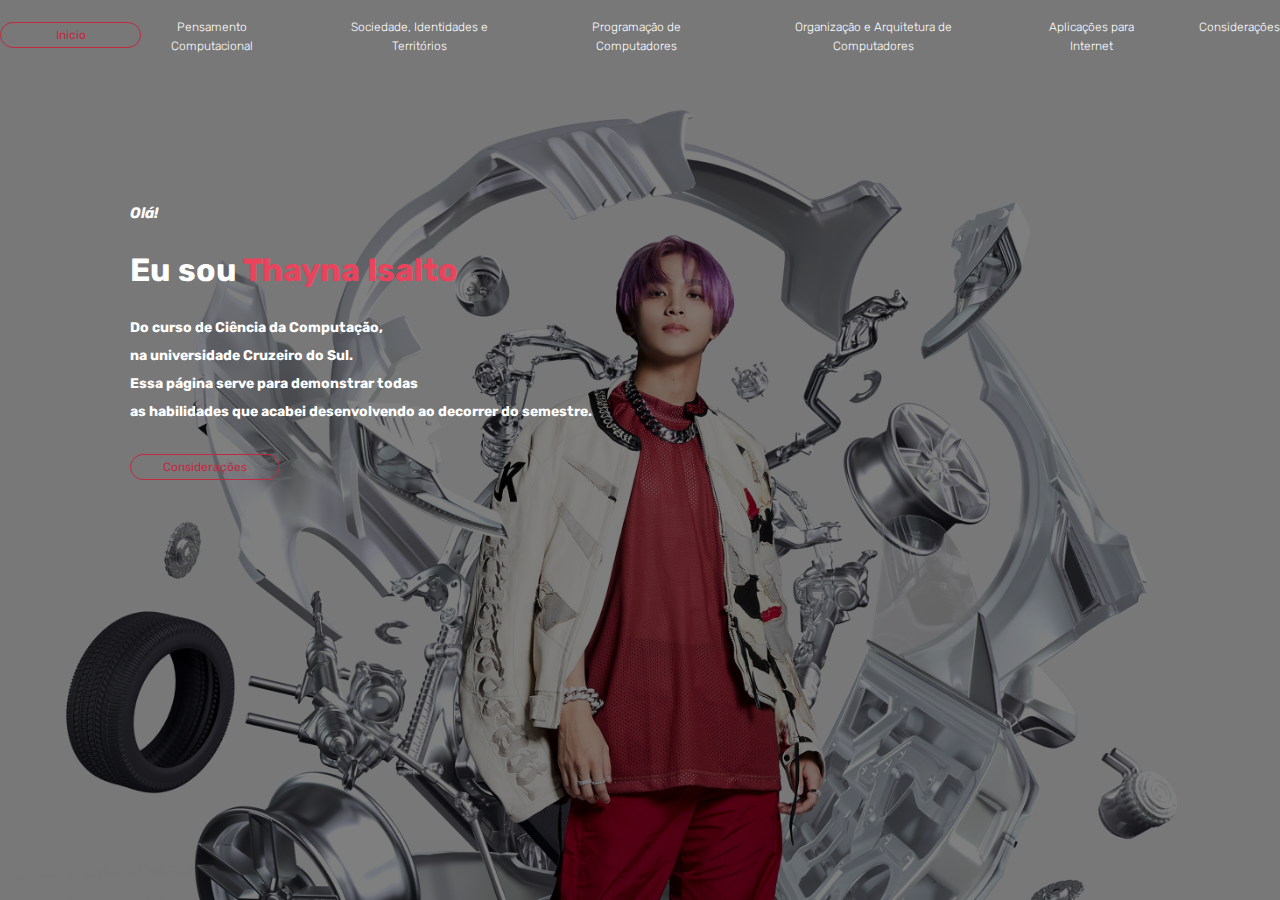
<file: index.html>
<!DOCTYPE html>
<html lang="pt-br">
<head>
    <meta charset="UTF-8">
    <meta http-equiv="X-UA-Compatible" content="IE=edge">
    <meta name="viewport" content="width=device-width, initial-scale=1.0">
    <link rel="stylesheet" href="style.css">
    <link rel="shortcut icon" href="logo.ico" type="image/x-icon">
    <title>Habilidades do Semestre</title>
</head>
<body>

    <div class="background">
        <header>
            <button>Inicio</button>
            <div class="cabeçalho-link">
                <li>
                    <a href="pensamento.html">Pensamento Computacional</a>
                </li>
                <li>
                    <a href="sociedade.html">Sociedade, Identidades e Territórios</a>
                </li>
                <li>
                    <a href="programacao.html">Programação de Computadores</a>
                </li>
                <li>
                    <a href="arquitetura.html">Organização e Arquitetura de Computadores</a>
                </li>
                <li>
                    <a href="aplicacoes.html">Aplicações para Internet</a>
                </li>
                <li>
                    <a href="adicional.html">Considerações</a>
                </li>
            </div>
        </header>
        <div class="container-text">
            <div class="text">
                <h3><em>Olá!</em></h3><br>
                <h1>Eu sou <span>Thayna Isalto</span></h1><br>
                <h4>Do curso de Ciência da Computação,</h4>
                <h4>na universidade Cruzeiro do Sul.</h4>
                <h4>Essa página serve para demonstrar todas</h4>
                <h4>as habilidades que acabei desenvolvendo ao decorrer do semestre.</h4><br>
                <button class="btn">Considerações</button>
            </div>
        </div>
    </div>
</body>
</html>
</file>
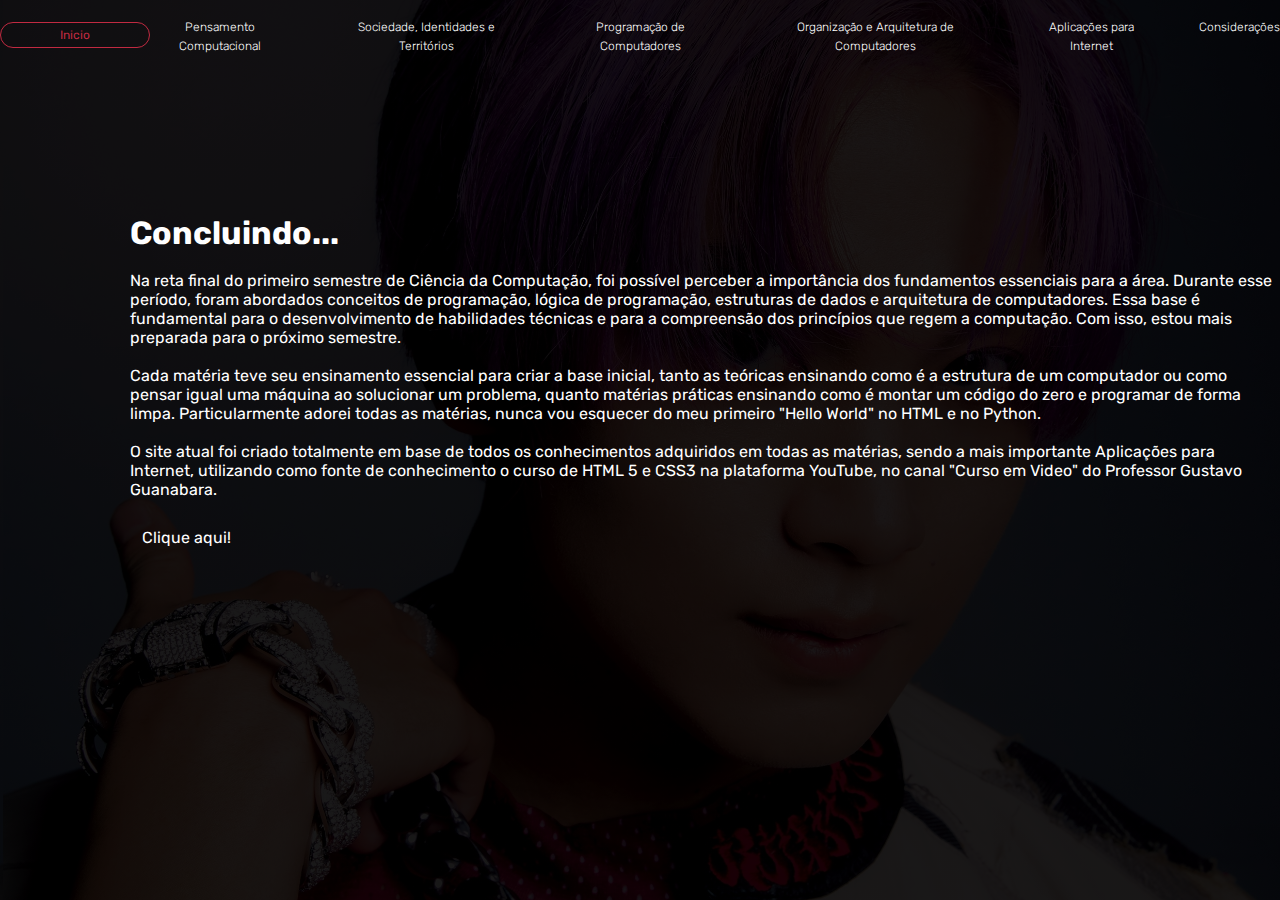
<file: adicional.html>
<!DOCTYPE html>
<html lang="pt-br">
<head>
    <meta charset="UTF-8">
    <meta http-equiv="X-UA-Compatible" content="IE=edge">
    <meta name="viewport" content="width=device-width, initial-scale=1.0">
    <link rel="stylesheet" href="style.css">
    <link rel="shortcut icon" href="logo.ico" type="image/x-icon">
    <link rel="stylesheet" href="https://cdnjs.cloudflare.com/ajax/libs/font-awesome/6.1.0/css/all.min.css" integrity="sha512-10/jx2EXwxxWqCLX/hHth/vu2KY3jCF70dCQB8TSgNjbCVAC/8vai53GfMDrO2Emgwccf2pJqxct9ehpzG+MTw==" crossorigin="anonymous" referrerpolicy="no-referrer" />
    <title>Considerações</title>
</head>
<body>

    <div class="background2">
        <header>
            <a href="index.html"><button>Inicio</button></a>
            <div class="cabeçalho-link">
                <li>
                    <a href="pensamento.html">Pensamento Computacional</a>
                </li>
                <li>
                    <a href="sociedade.html">Sociedade, Identidades e Territórios</a>
                </li>
                <li>
                    <a href="programacao.html">Programação de Computadores</a>
                </li>
                <li>
                    <a href="arquitetura.html">Organização e Arquitetura de Computadores</a>
                </li>
                <li>
                    <a href="aplicacoes.html">Aplicações para Internet</a>
                </li>
                <li>
                    <a href="adicional.html">Considerações</a>
                </li>
            </div>
        </header>
        <div class="container-text">
            <div class="text">
                <h1>Concluindo...</h1>
                <br>
                <p style="color: white;">Na reta final do primeiro semestre de Ciência da Computação, foi possível perceber a importância dos fundamentos essenciais para a área. Durante esse período, foram abordados conceitos de programação, lógica de programação, estruturas de dados e arquitetura de computadores. Essa base é fundamental para o desenvolvimento de habilidades técnicas e para a compreensão dos princípios que regem a computação. Com isso, estou mais preparada para o próximo semestre.</p><br>
                <p style="color: white;">Cada matéria teve seu ensinamento essencial para criar a base inicial, tanto as teóricas ensinando como é a estrutura de um computador ou como pensar igual uma máquina ao solucionar um problema, quanto matérias práticas ensinando como é montar um código do zero e programar de forma limpa. Particularmente adorei todas as matérias, nunca vou esquecer do meu primeiro "Hello World" no HTML e no Python.</p><br>
                <p style="color: white;">O site atual foi criado totalmente em base de todos os conhecimentos adquiridos em todas as matérias, sendo a mais importante Aplicações para Internet, utilizando como fonte de conhecimento o curso de HTML 5 e CSS3 na plataforma YouTube, no canal "Curso em Video" do Professor Gustavo Guanabara.</p><br>
        </div>
        <div class="redes-social">
            <a href="https://www.youtube.com/@CursoemVideo"><i class="fa-brands fa-youtube"></i></a><a style="color: white;">Clique aqui!</a>
        </div>
    </div>
</body>
</html>
</file>
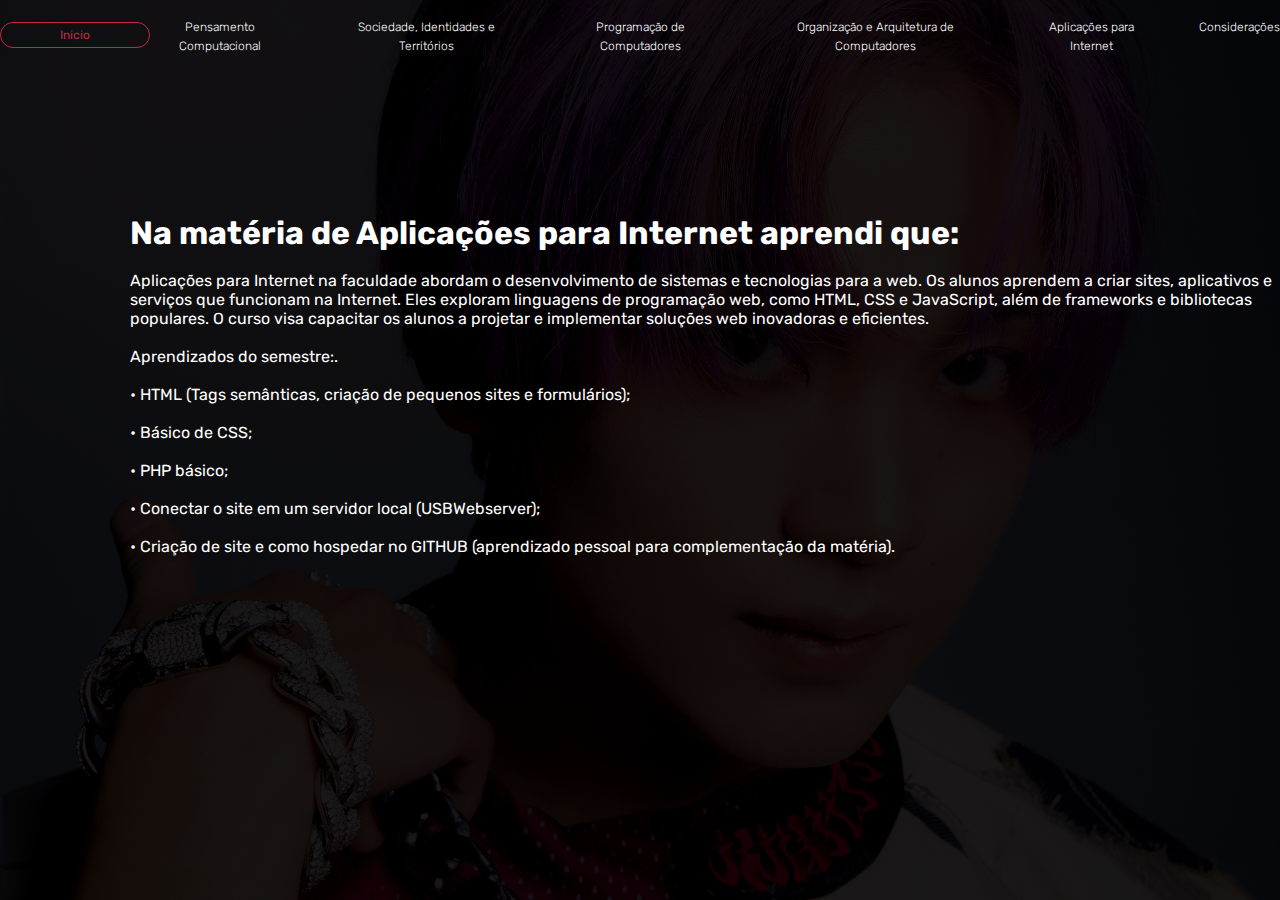
<file: aplicacoes.html>
<!DOCTYPE html>
<html lang="pt-br">
<head>
    <meta charset="UTF-8">
    <meta http-equiv="X-UA-Compatible" content="IE=edge">
    <meta name="viewport" content="width=device-width, initial-scale=1.0">
    <link rel="stylesheet" href="style.css">
    <link rel="shortcut icon" href="logo.ico" type="image/x-icon">
    <title>Aplicações para Internet</title>
</head>
<body>

    <div class="background2">
        <header>
            <a href="index.html"><button>Inicio</button></a>
            <div class="cabeçalho-link">
                <li>
                    <a href="pensamento.html">Pensamento Computacional</a>
                </li>
                <li>
                    <a href="sociedade.html">Sociedade, Identidades e Territórios</a>
                </li>
                <li>
                    <a href="programacao.html">Programação de Computadores</a>
                </li>
                <li>
                    <a href="arquitetura.html">Organização e Arquitetura de Computadores</a>
                </li>
                <li>
                    <a href="aplicacoes.html">Aplicações para Internet</a>
                </li>
                <li>
                    <a href="adicional.html">Considerações</a>
                </li>
            </div>
        </header>
        <div class="container-text">
            <div class="text">
                <h1>Na matéria de Aplicações para Internet aprendi que:</h1>
                <br>
                <p style="color: white;">
                    Aplicações para Internet na faculdade abordam o desenvolvimento de sistemas e tecnologias para a web. Os alunos aprendem a criar sites, aplicativos e serviços que funcionam na Internet. Eles exploram linguagens de programação web, como HTML, CSS e JavaScript, além de frameworks e bibliotecas populares. O curso visa capacitar os alunos a projetar e implementar soluções web inovadoras e eficientes.</p>
                <br>
                <p style="color: white;">Aprendizados do semestre:.</p><br>
                <p style="color: white;">• HTML (Tags semânticas, criação de pequenos sites e formulários);</p><br>
                <p style="color: white;">• Básico de CSS;</p><br>
                <p style="color: white;">• PHP básico;</p><br>
                <p style="color: white;">• Conectar o site em um servidor local (USBWebserver);</p><br>
                <p style="color: white;">• Criação de site e como hospedar no GITHUB (aprendizado pessoal para complementação da matéria).</p><br>
        </div>
    </div>
</body>
</html>
</file>
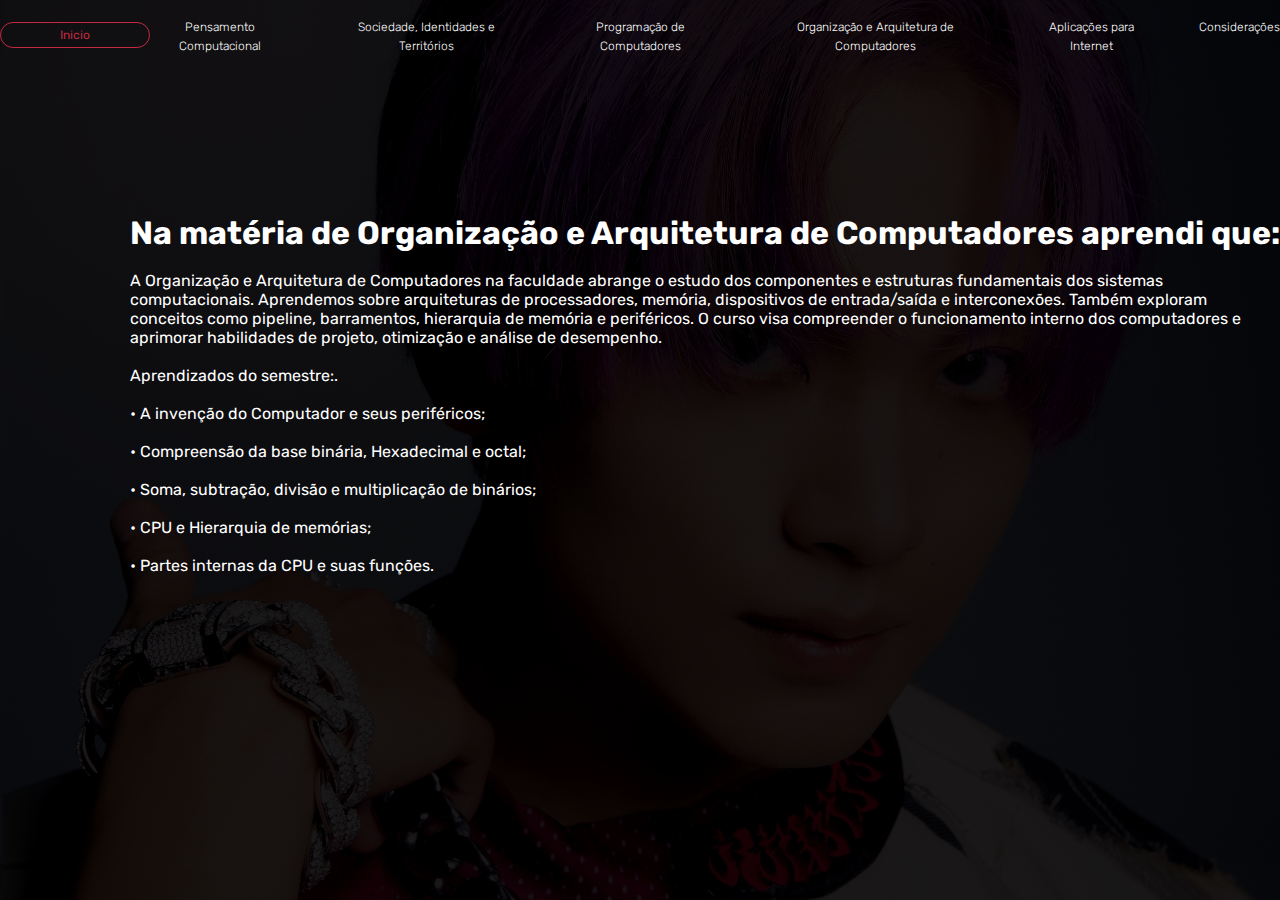
<file: arquitetura.html>
<!DOCTYPE html>
<html lang="pt-br">
<head>
    <meta charset="UTF-8">
    <meta http-equiv="X-UA-Compatible" content="IE=edge">
    <meta name="viewport" content="width=device-width, initial-scale=1.0">
    <link rel="stylesheet" href="style.css">
    <link rel="shortcut icon" href="logo.ico" type="image/x-icon">
    <title>Organização e Arquitetura de Computadores</title>
</head>
<body>

    <div class="background2">
        <header>
            <a href="index.html"><button>Inicio</button></a>
            <div class="cabeçalho-link">
                <li>
                    <a href="pensamento.html">Pensamento Computacional</a>
                </li>
                <li>
                    <a href="sociedade.html">Sociedade, Identidades e Territórios</a>
                </li>
                <li>
                    <a href="programacao.html">Programação de Computadores</a>
                </li>
                <li>
                    <a href="arquitetura.html">Organização e Arquitetura de Computadores</a>
                </li>
                <li>
                    <a href="aplicacoes.html">Aplicações para Internet</a>
                </li>
                <li>
                    <a href="adicional.html">Considerações</a>
                </li>
            </div>
        </header>
        <div class="container-text">
            <div class="text">
                <h1>Na matéria de Organização e Arquitetura de Computadores aprendi que:</h1>
                <br>
                <p style="color: white;">A Organização e Arquitetura de Computadores na faculdade abrange o estudo dos componentes e estruturas fundamentais dos sistemas computacionais. Aprendemos sobre arquiteturas de processadores, memória, dispositivos de entrada/saída e interconexões. Também exploram conceitos como pipeline, barramentos, hierarquia de memória e periféricos. O curso visa compreender o funcionamento interno dos computadores e aprimorar habilidades de projeto, otimização e análise de desempenho.</p>
                <br>
                <p style="color: white;">Aprendizados do semestre:.</p><br>
                <p style="color: white;">• A invenção do Computador e seus periféricos;</p><br>
                <p style="color: white;">• Compreensão da base binária, Hexadecimal e octal;</p><br>
                <p style="color: white;">• Soma, subtração, divisão e multiplicação de binários;</p><br>
                <p style="color: white;">• CPU e Hierarquia de memórias;</p><br>
                <p style="color: white;">• Partes internas da CPU e suas funções.</p><br>
        </div>
    </div>
</body>
</html>
</file>
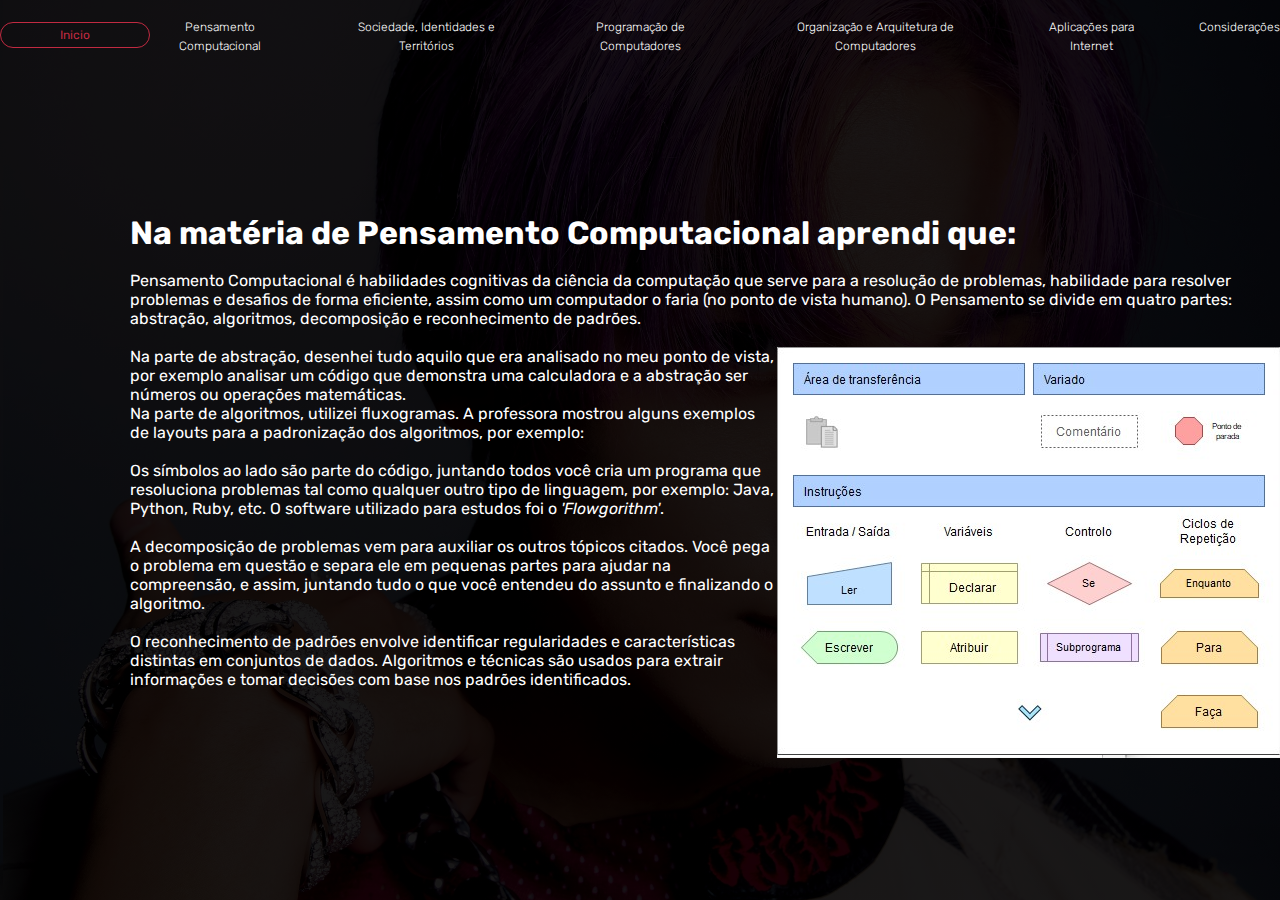
<file: pensamento.html>
<!DOCTYPE html>
<html lang="pt-br">
<head>
    <meta charset="UTF-8">
    <meta http-equiv="X-UA-Compatible" content="IE=edge">
    <meta name="viewport" content="width=device-width, initial-scale=1.0">
    <link rel="stylesheet" href="style.css">
    <link rel="shortcut icon" href="logo.ico" type="image/x-icon">
    <title>Pensamento Computacional</title>
</head>
<body>

    <div class="background2">
        <header>
            <a href="index.html"><button>Inicio</button></a>
            <div class="cabeçalho-link">
                <li>
                    <a href="pensamento.html">Pensamento Computacional</a>
                </li>
                <li>
                    <a href="sociedade.html">Sociedade, Identidades e Territórios</a>
                </li>
                <li>
                    <a href="programacao.html">Programação de Computadores</a>
                </li>
                <li>
                    <a href="arquitetura.html">Organização e Arquitetura de Computadores</a>
                </li>
                <li>
                    <a href="aplicacoes.html">Aplicações para Internet</a>
                </li>
                <li>
                    <a href="adicional.html">Considerações</a>
                </li>
            </div>
        </header>
        <div class="container-text">
            <div class="text">
                <h1>Na matéria de Pensamento Computacional aprendi que:</h1>
                <br>
                <p style="color: white;">Pensamento Computacional é habilidades cognitivas da ciência da computação que serve para a resolução de problemas, habilidade para resolver problemas e desafios de forma eficiente, assim como um computador o faria (no ponto de vista humano). O Pensamento se divide em quatro partes: abstração, algoritmos, decomposição e reconhecimento de padrões.</p>
                <br>
                <img src="simbolo_fluxograma.jpg" align="right">
                <p style="color: white;">Na parte de abstração, desenhei tudo aquilo que era analisado no meu ponto de vista, por exemplo analisar um código que demonstra uma calculadora e a abstração ser números ou operações matemáticas.</p>
                <p style="color: white;">Na parte de algoritmos, utilizei fluxogramas. A professora mostrou alguns exemplos de layouts para a padronização dos algoritmos, por exemplo:</p>
                <br>
                <p style="color: white;">Os símbolos ao lado são parte do código, juntando todos você cria um programa que resoluciona problemas tal como qualquer outro tipo de linguagem, por exemplo: Java, Python, Ruby, etc. O software utilizado para estudos foi o <em>'Flowgorithm'</em>.</p>
                <br>
                <p style="color: white;">A decomposição de problemas vem para auxiliar os outros tópicos citados. Você pega o problema em questão e separa ele em pequenas partes para ajudar na compreensão, e assim, juntando tudo o que você entendeu do assunto e finalizando o algoritmo.</p>
                <br>
                <p style="color: white;">O reconhecimento de padrões envolve identificar regularidades e características distintas em conjuntos de dados. Algoritmos e técnicas são usados para extrair informações e tomar decisões com base nos padrões identificados.</p>
            </div>
        </div>
    </div>
</body>
</html>
</file>
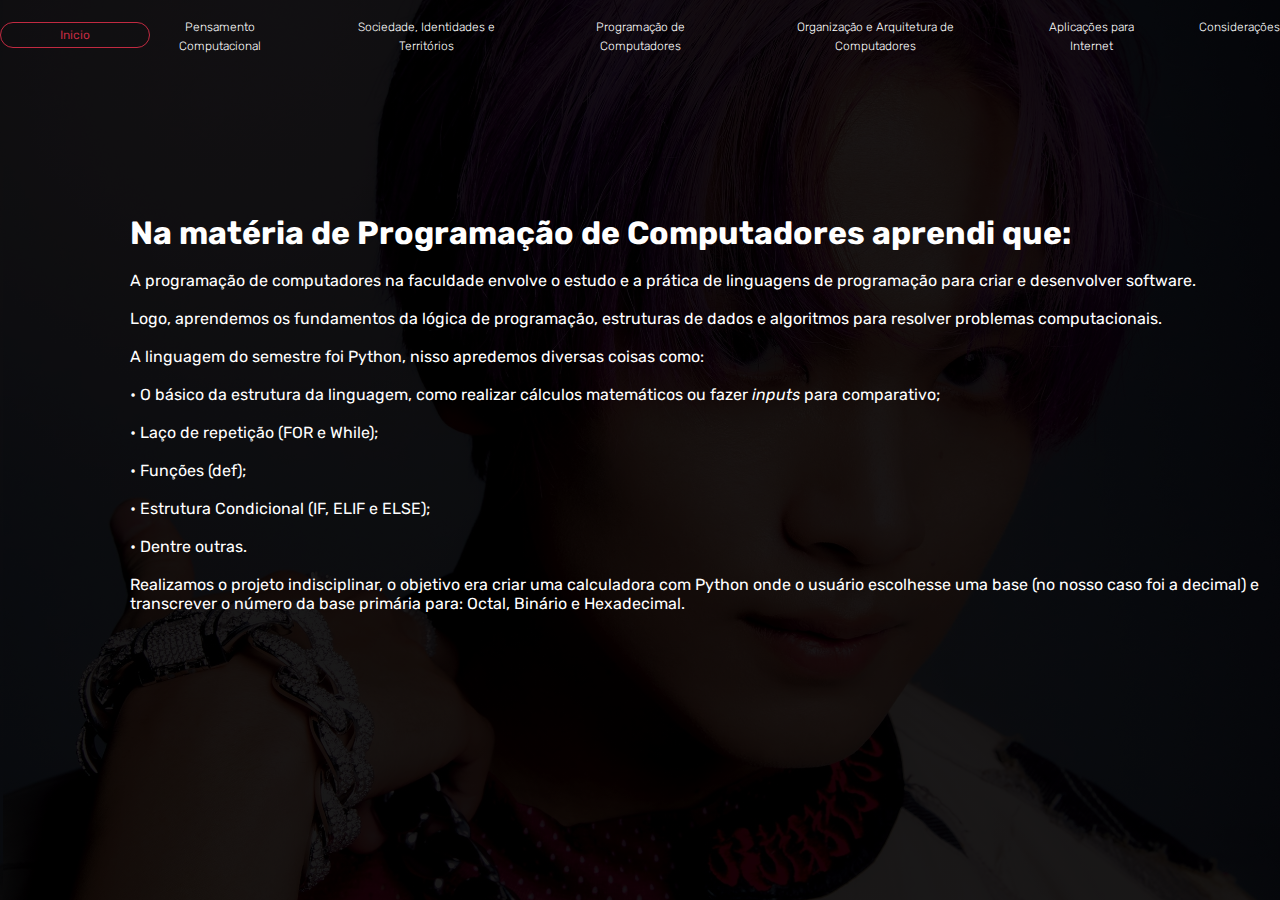
<file: programacao.html>
<!DOCTYPE html>
<html lang="pt-br">
<head>
    <meta charset="UTF-8">
    <meta http-equiv="X-UA-Compatible" content="IE=edge">
    <meta name="viewport" content="width=device-width, initial-scale=1.0">
    <link rel="stylesheet" href="style.css">
    <link rel="shortcut icon" href="logo.ico" type="image/x-icon">
    <title>Programação de Computadores</title>
</head>
<body>

    <div class="background2">
        <header>
            <a href="index.html"><button>Inicio</button></a>
            <div class="cabeçalho-link">
                <li>
                    <a href="pensamento.html">Pensamento Computacional</a>
                </li>
                <li>
                    <a href="sociedade.html">Sociedade, Identidades e Territórios</a>
                </li>
                <li>
                    <a href="programacao.html">Programação de Computadores</a>
                </li>
                <li>
                    <a href="arquitetura.html">Organização e Arquitetura de Computadores</a>
                </li>
                <li>
                    <a href="aplicacoes.html">Aplicações para Internet</a>
                </li>
                <li>
                    <a href="adicional.html">Considerações</a>
                </li>
            </div>
        </header>
        <div class="container-text">
            <div class="text">
                <h1>Na matéria de Programação de Computadores aprendi que:</h1>
                <br>
                <p style="color: white;">
                    A programação de computadores na faculdade envolve o estudo e a prática de linguagens de programação para criar e desenvolver software.</p>
                <br>
                <p style="color: white;">Logo, aprendemos os fundamentos da lógica de programação, estruturas de dados e algoritmos para resolver problemas computacionais.</p><br>
                <p style="color: white;">A linguagem do semestre foi Python, nisso apredemos diversas coisas como:</p><br>
                <p style="color: white;">• O básico da estrutura da linguagem, como realizar cálculos matemáticos ou fazer <em>inputs</em> para comparativo;</p><br>
                <p style="color: white;">• Laço de repetição (FOR e While);</p><br>
                <p style="color: white;">• Funções (def);</p><br>
                <p style="color: white;">• Estrutura Condicional (IF, ELIF e ELSE);</p><br>
                <p style="color: white;">• Dentre outras.</p><br>
                <p style="color: white;">Realizamos o projeto indisciplinar, o objetivo era criar uma calculadora com Python onde o usuário escolhesse uma base (no nosso caso foi a decimal) e transcrever o número da base primária para: Octal, Binário e Hexadecimal.</p><br>

        </div>
    </div>
</body>
</html>
</file>
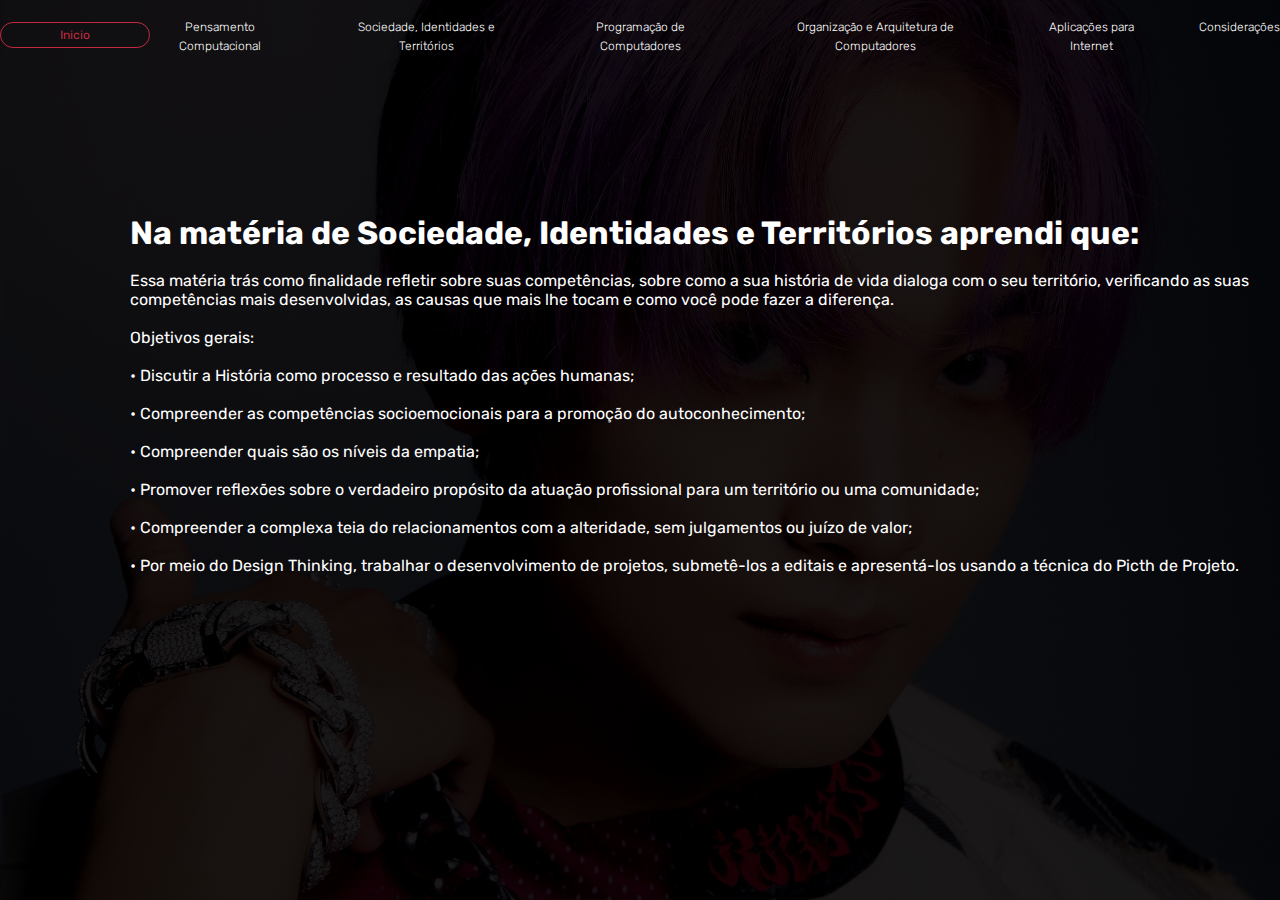
<file: sociedade.html>
<!DOCTYPE html>
<html lang="pt-br">
<head>
    <meta charset="UTF-8">
    <meta http-equiv="X-UA-Compatible" content="IE=edge">
    <meta name="viewport" content="width=device-width, initial-scale=1.0">
    <link rel="stylesheet" href="style.css">
    <link rel="shortcut icon" href="logo.ico" type="image/x-icon">
    <title>Sociedade, Identidades e Territórios</title>
</head>
<body>

    <div class="background2">
        <header>
            <a href="index.html"><button>Inicio</button></a>
            <div class="cabeçalho-link">
                <li>
                    <a href="pensamento.html">Pensamento Computacional</a>
                </li>
                <li>
                    <a href="sociedade.html">Sociedade, Identidades e Territórios</a>
                </li>
                <li>
                    <a href="programacao.html">Programação de Computadores</a>
                </li>
                <li>
                    <a href="arquitetura.html">Organização e Arquitetura de Computadores</a>
                </li>
                <li>
                    <a href="aplicacoes.html">Aplicações para Internet</a>
                </li>
                <li>
                    <a href="adicional.html">Considerações</a>
                </li>
            </div>
        </header>
        <div class="container-text">
            <div class="text">
                <h1>Na matéria de Sociedade, Identidades e Territórios aprendi que:</h1>
                <br>
                <p style="color: white;">Essa matéria trás como finalidade refletir sobre suas competências, sobre como a sua história de vida dialoga com o seu território, verificando as suas competências mais desenvolvidas, as causas que mais lhe tocam e como você pode fazer a diferença.</p>
                <br>
                <p style="color: white;">Objetivos gerais:</p><br>
                <p style="color: white;">• Discutir a História como processo e resultado das ações humanas;</p><br>
                <p style="color: white;">• Compreender as competências socioemocionais para a promoção do autoconhecimento;</p><br>
                <p style="color: white;">• Compreender quais são os níveis da empatia;</p><br>
                <p style="color: white;">• Promover reflexões sobre o verdadeiro propósito da atuação profissional para um território ou uma comunidade;</p><br>
                <p style="color: white;">• Compreender a complexa teia do relacionamentos com a alteridade, sem julgamentos ou juízo de valor;</p><br>
                <p style="color: white;">• Por meio do Design Thinking, trabalhar o desenvolvimento de projetos, submetê-los a editais e apresentá-los usando a técnica do Picth de Projeto.</p><br>
        </div>
    </div>
</body>
</html>
</file>
<file: style.css>
@import url('https://fonts.googleapis.com/css2?family=Rubik:ital,wght@0,500;0,600;0,700;0,800;0,900;1,400;1,500;1,600;1,700;1,800;1,900&display=swap');

*{
    margin: 0;
    padding: 0;
    box-sizing: border-box;
    font-family: "Rubik" , sans-serif;
    text-decoration: none;
    list-style: none;
}

body{
    overflow: hidden;
}



.background{
    background: linear-gradient(rgba(0, 0, 0, 0.5), rgba(0, 0, 0, 0.5)), url(haechan.jpg);
    background-size: cover;
    background-position: center;
    width: 100%;
    height: 100vh;
   
}

.background2{
    background: linear-gradient(rgba(0, 0, 0, 0.9), rgba(0, 0, 0, 0.9)), url(haechan2.jpg);
    background-size: cover;
    background-position: center;
    width: 100%;
    height: 100vh;
   
}


header{
    display: flex;
    justify-content: space-around;
    max-width: 100%;
    align-items: center;
    text-align: center;
    padding-top: 1rem;
   
    
}

.cabeçalho-link{
    display: flex;
    gap: 3rem;
    font-weight: 300;
    cursor: pointer;  
}

.cabeçalho-link a{
    color: #fff;
    font-size: 12px;
}

.cabeçalho-link a:hover{
    color:  #ea445d;
    transition: 0.3s all;
}


button{
    color: #c12a41;
    background: transparent;
    border:solid 1px #c12a41;
    padding: 5px;
    border-radius: 15px;
    font-size: 12px;
    cursor: pointer;
    width: 150px;
}

button:hover{
    background-color: #ea445d;
    color: #fff;
    transition: 0.5s;
}

.container-text{
    padding: 150px 0 0 130px;
}

.text h3{
    color: #fff;
    font-size: 15px;
}

.text h1{
    color: #fff;
    margin-top: 10px;
}

.text h4{
    color: #fff;
    margin-top: 11px;
    font-size: 14px;
}

.text span{
    color: #ea445d; 
}

.redes-social{
    margin-top: 10px;
}

.redes-social a{
    color: #ea445d;
    padding: 4px;
}

.btn{
    margin-top: 15px;
}

@media screen and (max-width:600px){
    .cabeçalho-link {
        display: none;
    }
    
}
</file>
